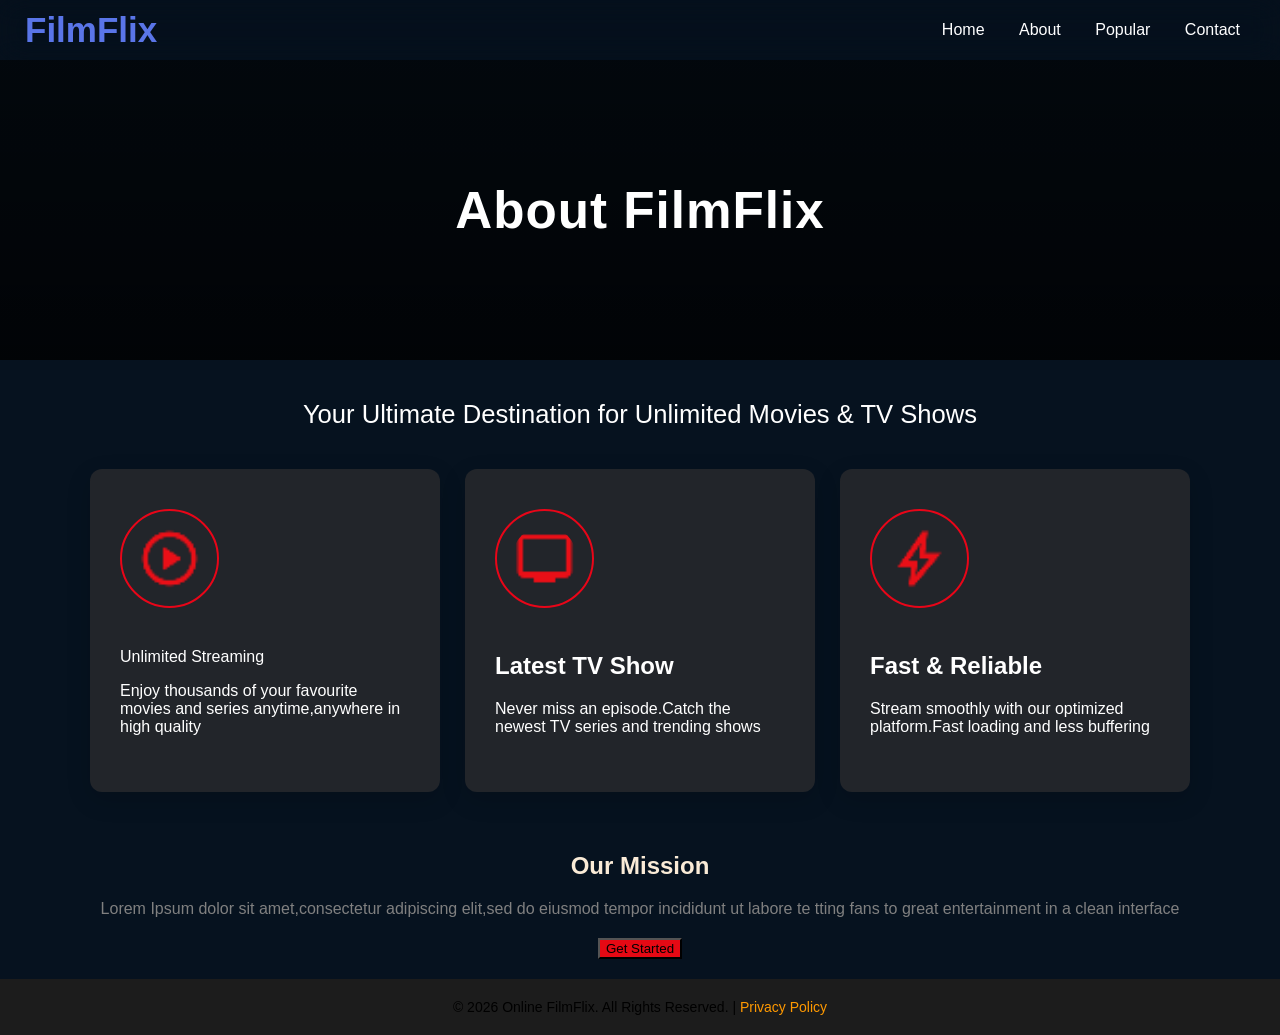
<file: about.html>
<!DOCTYPE html>
<html lang="en">

<head>
    <meta charset="UTF-8">
    <meta name="viewport" content="width=device-width, initial-scale=1.0">
    <title>about page</title>
    <link rel="stylesheet" href="assets/about.css">

</head>

<body>
<!--nav section-->
   <nav id="navc">
    <h1 id="tit">FilmFlix</h1>

    <div class="edit">
        <a href="home.html">Home</a>
        <a href="about.html">About</a>
        <a href="#">Popular</a>
        <a href="contact.html">Contact</a>
    </div>
</nav>

    <header>
        <h1>About FilmFlix</h1>
    </header>
<center>
    <p>Your Ultimate Destination for Unlimited Movies & TV Shows</p>
    </center>
    <div class="main_card_1">
        <div class="card">
            <img src="assets\icon\play_circle_30dp_000000_FILL0_wght400_GRAD0_opsz24.png" alt="play icon">
            <p>Unlimited Streaming</p>
            <p>Enjoy thousands of your favourite movies and series anytime,anywhere in high quality</p>
        </div>

        <div class="card_2">
            <img src="assets\icon\tv_30dp_000000_FILL0_wght400_GRAD0_opsz24.png" alt="tv icon">
            <h2>Latest TV Show</h2>
            <p>Never miss an episode.Catch the newest TV series and trending shows</p>
        </div>

        <div>
            <img src="assets\icon\bolt_30dp_000000_FILL0_wght400_GRAD0_opsz24.png" alt="bolt icon">
            <h2>Fast & Reliable</h2>
            <p>Stream smoothly with our optimized platform.Fast loading and less buffering</p>
        </div>

    </div>

    <h2 id="miss">Our Mission</h2>
    <p id="lorem">Lorem Ipsum dolor sit amet,consectetur adipiscing elit,sed do eiusmod tempor incididunt ut labore te tting fans
        to great entertainment in a clean interface</p>

        <button>Get Started</button>
        

<!--footer section-->
    <section id="footer">
        <footer>
            <p>&copy; 2026 Online FilmFlix. All Rights Reserved. | <a href="">Privacy Policy</a></p>
        </footer>
    </section>

</body>

</html>
</file>
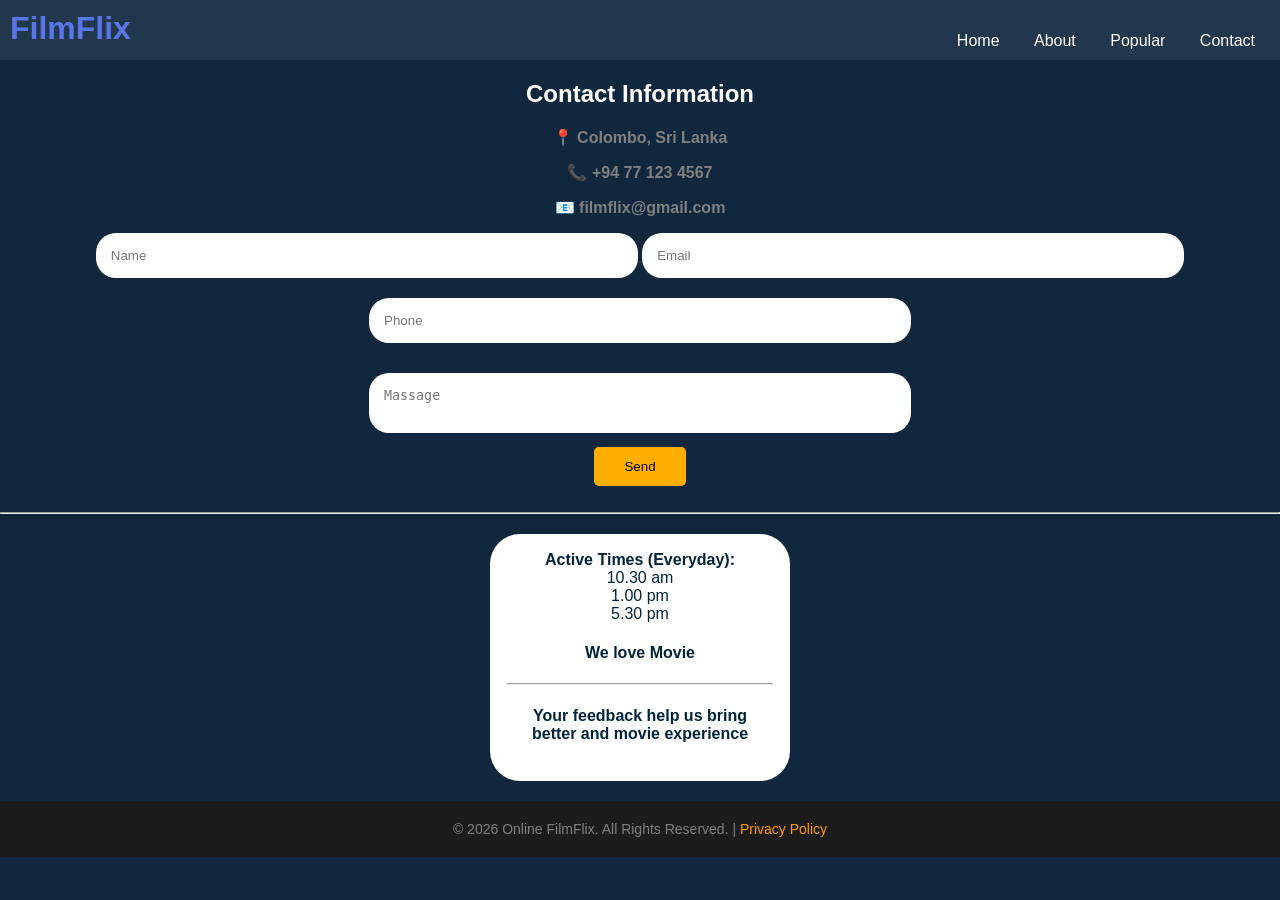
<file: contact.html>
<!DOCTYPE html>
<html lang="en">
<head>
    <meta charset="UTF-8">
    <meta name="viewport" content="width=device-width, initial-scale=1.0">
    <title>Filmflix</title>
    <link rel="stylesheet" href="assets/contact.css">
</head>
<body>
    <!--nav section-->
    <header>
        <h1>FilmFlix</h1>
        <nav>
            <div class="edit">
                <a href="home.html">Home</a>
                <a href="about.html">About</a>
                <a href="popular.html">Popular</a>
                <a href="contact.html">Contact</a>
            </div>
        </nav>
    </header>

   <div class="container">

    <!-- Left Side -->
    <div class="left">
        <h2><b>Contact Information</b></h2>
        <p><b>📍 Colombo, Sri Lanka</b></p>
        <p><b>📞 +94 77 123 4567</b></p>
        <p><b>📧 filmflix@gmail.com</b></p>
    </div>

    <!-- Right Side -->
    <div class="right">
        <form>

            <input type="text" placeholder="Name">

            <input type="email" placeholder="Email">

            <input type="text" placeholder="Phone">

           <center> <textarea placeholder="Massage"></textarea></center>

            <button type="submit" class="send">Send</button>

        </form>
    </div>
<br><hr>
<table bgcolor="ffffff" width="300" cellpadding="10">
    <tr>
        <td>
            <font color="#00243b">
                <b>Active Times (Everyday):</b><br>
                10.30 am <br>
                1.00 pm   <br>
                5.30 pm <br>
                <h4>We love Movie</h4><hr>
                <h4>Your feedback help us bring <br>
                better and movie experience</h4>


            </font>
        </td>
    </tr>
</table>


</div>

    
</body>

<!--footer section-->
    <section id="footer">
        <footer>
            <p>&copy; 2026 Online FilmFlix. All Rights Reserved. | <a href="">Privacy Policy</a></p>
        </footer>
    </section>
</html>
</file>
<file: assets/about.css>
body {
    margin: 0;
    font-family: Arial, sans-serif;
    background: #06121F;
}

#navc{
    display: flex;
    align-items: center;
    justify-content: space-between;
    padding: 10px 25px;
    position: sticky;
    top: 0;
    background: rgba(0,0,0,.08);
    backdrop-filter: blur(15px);
}

#tit{
    margin: 0;
    color: #5a75e8;
    font-size: 35px;
}

nav{
    display: flex;
    gap: 35px;
    margin: 0;
}

nav a{
    color: #fff;
    text-decoration: none;
    font-size: 16px;
    margin: 0 15px
    
}

nav a:hover{
    color: #5a75e8;
}

.edit{
    margin: 0;
}

/*main css*/
header {
    background-image: linear-gradient(rgba(0, 0, 0, 0.6), rgba(0, 0, 0, 0.8)), url('https://png.pngtree.com/thumb_back/fh260/background/20230706/pngtree-solitary-cinema-seat-placed-on-a-red-carpet-symbolizing-the-purchase-image_3788652.jpg');
    background-size: cover;
    background-position: center 35%;
    height: 300px;
    display: flex;
    justify-content: center;
    align-items: center;
}
header h1 {
    font-size: 3.2rem;
    font-weight: 700;
    color: #ffffff; 
    letter-spacing: 1px;
}

center p {
    font-size: 1.6rem;
    font-weight: 500;
    color: #ffffff;
    margin: 40px 0;
}
.main_card_1 {
    max-width: 1100px;
    margin: 0 auto 60px auto;
    display: flex;
    justify-content: center;
    gap: 25px;
    padding: 0 20px;
    }
    .main_card_1 > div {
    background-color: #22252a; 
    color: #ffffff;            
    padding: 40px 30px;
    border-radius: 12px;
    flex: 1;
    min-width: 280px;
    max-width: 340px;
    box-shadow: 0 8px 24px rgba(0, 0, 0, 0.15);
    transition: transform 0.3s ease, box-shadow 0.3s ease;
}
.main_card_1 > div:hover {
    transform: translateY(-5px);
    box-shadow: 0 12px 30px rgba(229, 9, 20, 0.25); 
}
.main_card_1 img {
    width: 65px;
    height: 65px;
    border: 2px solid #e50914; 
    border-radius: 50%;        
    padding: 15px;             
    margin-bottom: 20px;
    object-fit: contain;
    
    
    filter: invert(15%) sepia(95%) saturate(6932%) hue-rotate(354deg) brightness(93%) contrast(96%);
}
#miss{
    color: antiquewhite;
    text-align: center;
}
#lorem{
    color: grey;
    text-align: center;
}
button{
    background-color: #e50914;
    display: block;
    margin: 20px auto;
}
/*foter style*/
footer {
    background-color: #1c1c1c;
    text-align: center;
    padding: 20px;
    margin-top: 20px;

}

footer p {
    margin: 0;
    font-size: 14px;
}

footer a {
    color: #ff9900;
    text-decoration: none;
}

.movies-grid {
    display: grid;
    gap: 20px;
}
</file>
<file: assets/contact.css>
/*body style*/
body{
    margin: 0;
    font-family: 'Lucida Sans', 'Lucida Sans Regular', 'Lucida Grande', 'Lucida Sans Unicode', Geneva, Verdana, sans-serif;
    background-color: #10273d;
    text-align: center;
}


/*nav style*/
header {
    background-color: #0a0b0c;

    padding: 10px;
    text-align: center;
    position: sticky;
    top: 0;
    z-index: 1000;
    background: rgba(255, 255, 255, 0.08);

    backdrop-filter: blur(15px);

    border: 0px solid #1F4F78;

}

header h1 {
    margin: 0;
    color: #5a75e8;
    text-align: left;
    
    
    


}

nav {
    margin-top: 15px;
    text-align: right;
    
    
}

nav a {
    color: #ffffff;
    margin: 0 15px;
    text-decoration: none;
    font-size: 16px;
    
    
    


}

.edit {
    margin-top: -30px;
    text-align: justify right;
    justify-content: center;
}

nav a:hover {
    color: #5a75e8;
}

#title {
    text-align: center;
    color: rgb(200, 210, 219);
}

h2{
    color: white;
}
p{
    color: grey;
}


table{
    margin: 20px auto;
    transition: transform 0.3s ease;
    border-radius: 30px;
    padding: 5px;
    align-content: end;
}

table:hover{
    transform: scale(1.05);
}
.right input,
        .right textarea {
            width: 40%;
            padding: 15px;
            margin-bottom: 20px;
            background: #ffffff;
            color: rgb(0, 0, 0);
            border: none;
            border-radius: 20px;
            transition: transform 0.3s ease;
        }
 input:hover{
  transform: scale(1.05);
 }

        .right textarea {
            margin: 10px;px auto;
            height: 30px;
            resize: none;
            transition: transform 0.3s ease;
           
        }
textarea:hover{
    transform: scale(1.05);

}
        .send {
            
            background-color: #ffae00;
            color: rgb(0, 0, 0);
            transition: transform 0.3s ease;
            border: none;
            padding: 12px 30px;
            cursor: pointer;
            border-radius: 5px;
            
            
        }
        .send:hover{
            background-color: rgb(45, 226, 0);
            transform: scale(1.06);

        }

        /foter style/
footer {
    background-color: #1c1c1c;
    text-align: center;
    padding: 20px;
    margin-top: 20px;

}

footer p {
    margin: 0;
    font-size: 14px;
}

footer a {
    color: #ff9900;
    text-decoration: none;
}

.movies-grid {
    display: grid;
    gap: 20px;
}
   
/*foter style*/
footer {
    background-color: #1c1c1c;
    text-align: center;
    padding: 20px;
    margin-top: 20px;

}

footer p {
    margin: 0;
    font-size: 14px;
}

footer a {
    color: #ff9900;
    text-decoration: none;
}

.movies-grid {
    display: grid;
    gap: 20px;
}
</file>
